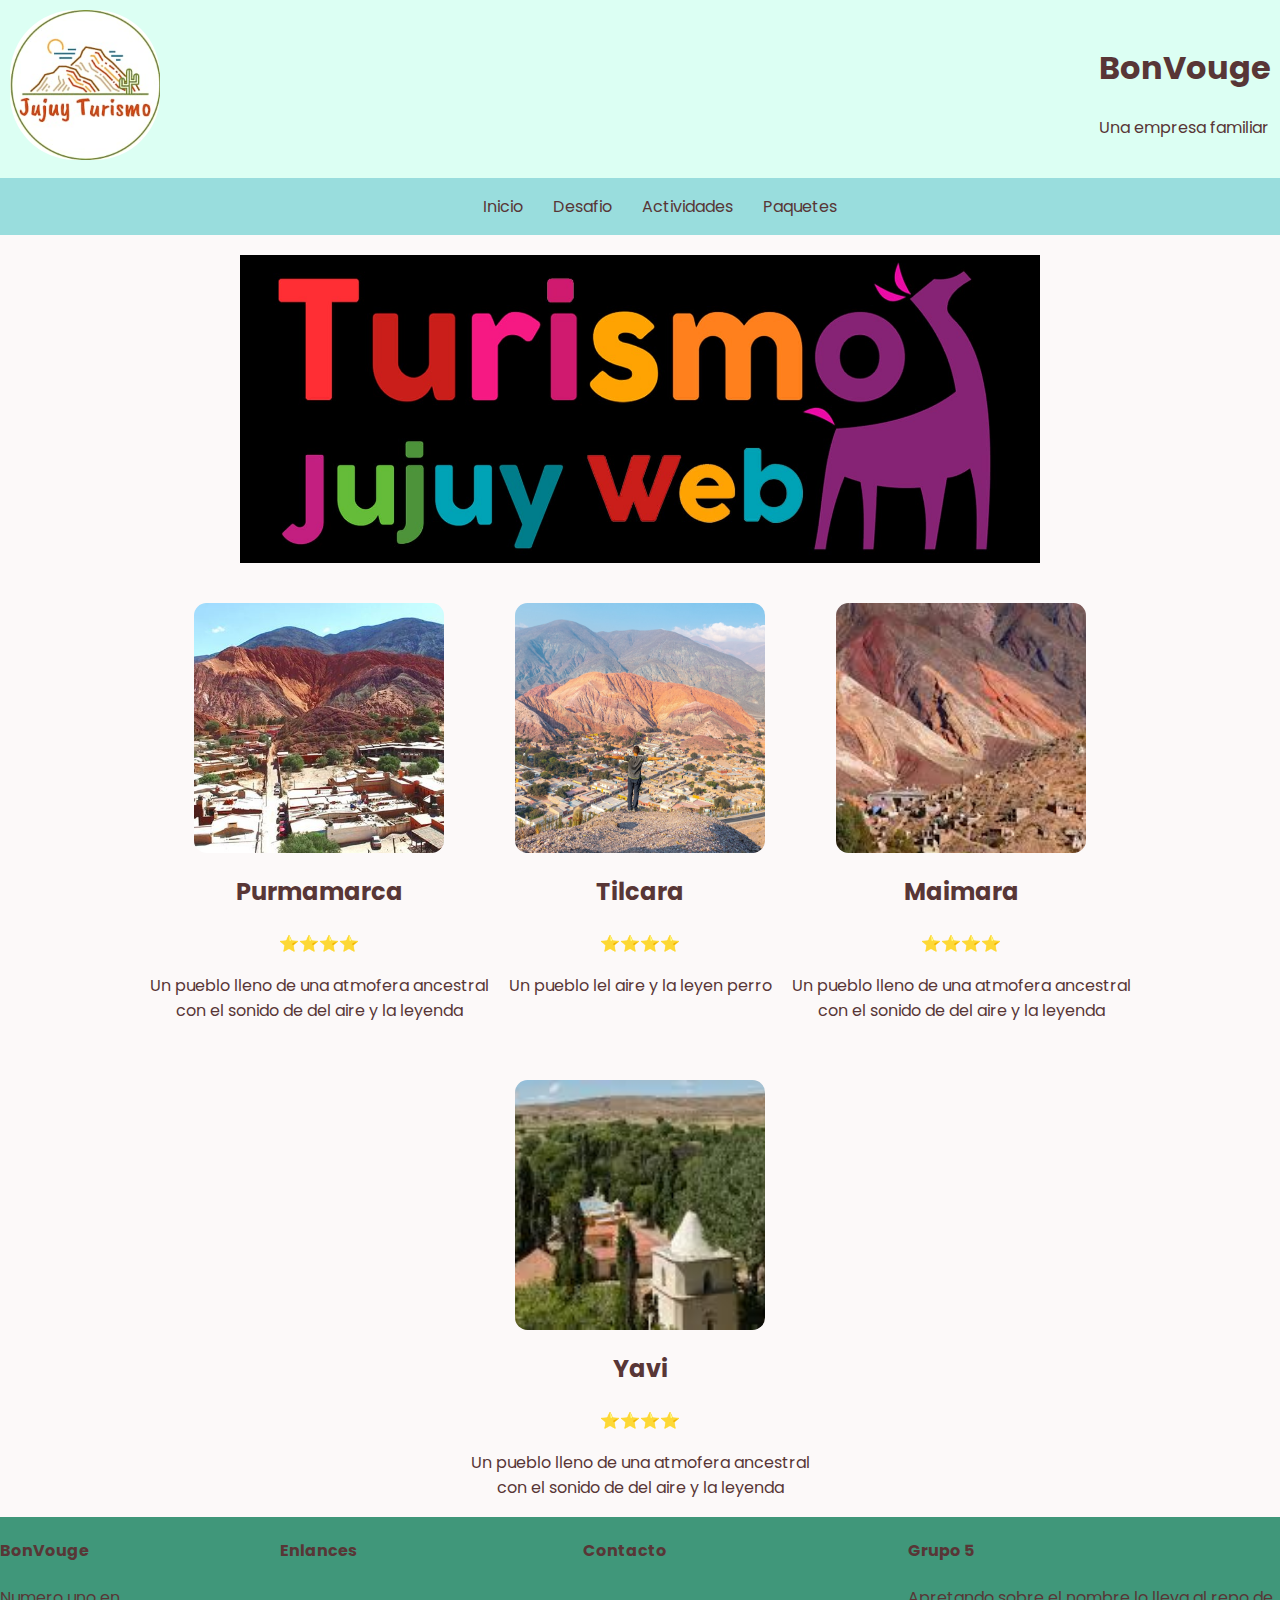
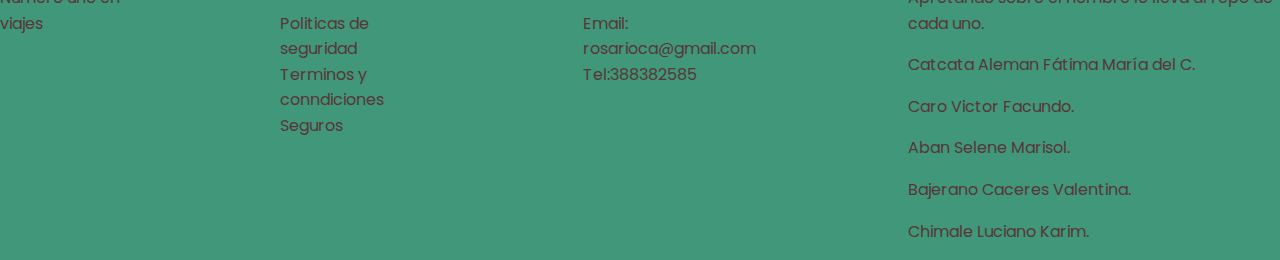
<file: index.html>
<!DOCTYPE html>
<html lang="en">
<head>
    <meta charset="UTF-8">
    <meta name="viewport" content="width=device-width, initial-scale=1.0">
    <link rel="stylesheet" href="styles.css">
        <!-- Google Fonts -->
    <link href="https://fonts.googleapis.com/css2?family=Montserrat:wght@500;700&family=Poppins:wght@300;400;600&display=swap" rel="stylesheet">
    <title>BonVouge</title>
</head>
<body>
    <div class="layout">
        <header class="header">
            <div class="header-izq">
                <img src="imageness/logo.jpg" alt="imagen del logo">
            </div>
            <div class="header-der">
                <h1>BonVouge</h1>
                <p>Una empresa familiar</p>
            </div>
        </header>
        <nav class="nav">
            <ul>
                <li><a href="index.html">Inicio</a></li>
                <li><a href="desafio.html">Desafio</a></li>
                <li><a href="index.html">Actividades</a></li>
                <li><a href="index.html">Paquetes</a></li>
            </ul>
        </nav>
        <main class="main">
            <img src="imageness/baner.jpg" alt="baner de promocion">
            <section class="contenedor-lugares">
                <a href="purmamarca.html" class="lugar-mostrar">
                    <img src="imageness/pumamarca.jpg" alt="paisaje de pumamarca">
                    <div class="textoDebajo">
                        <h2>Purmamarca</h2>
                        <span class="estrella"></span>
                    <p>Un pueblo lleno de una atmofera ancestral <br> con el sonido de del aire y la leyenda
                    </p>
                    </div>  
                </a>
                <a href="tilcara.html" class="lugar-mostrar">
                    <img src="imageness/tilcara.jpg" alt="paisaje de tilcara">
                    <div class="textoDebajo">
                        <h2>Tilcara</h2>
                        <span class="estrella"></span>
                    <p>Un pueblo lel aire y la leyen perro</p>
                    </div> 
                </a>
                <a href="maimara.html" class="lugar-mostrar">
                    <img src="imageness/Maimara.jpeg" alt="paisaje de random1">
                    <div class="textoDebajo">
                        <h2>Maimara</h2>
                        <span class="estrella"></span>
                    <p>Un pueblo lleno de una atmofera ancestral <br>con el sonido de del aire y la leyenda
                    </p>
                    </div> 
                </a>
                <a href="yavi.html" class="lugar-mostrar">
                    <img src="imageness/yavi.jpeg" alt="paisaje de random2">
                    <div class="textoDebajo">
                        <h2>Yavi</h2>
                        <span class="estrella"></span>
                    <p>Un pueblo lleno de una atmofera ancestral <br>con el sonido de del aire y la leyenda
                    </p>
                    </div> 
                </a>
            </section>
        </main>
        <footer class="footer">
            <div class="footer-content">
                <div class="footer-seccion">
                    <h4>BonVouge</h4>
                <p>Numero uno en viajes</p>
                </div>
                <div class="footer-seccion">
                    <h4>Enlances</h4>
                <ul>
                    <li><a href="#">Politicas de seguridad</a></li>
                    <li><a href="#">Terminos y conndiciones</a></li>
                    <li><a href="#">Seguros</a></li>
                </ul>
                </div>
                <div class="footer-seccion">
                    <h4>Contacto</h4>
                <ul>
                    <li><a href="#">Email: rosarioca@gmail.com</a></li>
                    <li><a href="#">Tel:388382585</a></li>
                </ul>
                </div>
                <div class="footer-seccion">
                    <h4>Grupo 5</h4>
                    <p>Apretando sobre el nombre lo lleva al repo de cada uno.</p>
                <p><a href="https://github.com/GalloMask/proyecto_html_CatacataAleman_Fatima.git">Catcata Aleman Fátima María del C.</a></p>
                <p><a href="https://github.com/SBigTheo/proyecto_html_Caro_Victor.git">Caro Victor Facundo.</a></p>
                <p><a href="https://github.com/Pat0-Cuack/proyecto_html_Aban_Selene_Marisol">Aban Selene Marisol.</a></p>
                <p><a href="https://github.com/valexyy/FPW_PostresRosaPastelHTML-BejaranoCaceresValentinaRocioAnahi.git">Bajerano Caceres Valentina.</a></p>
                <p><a href=""></a>Chimale Luciano Karim.</p>
                </div>
            </div>
        </footer>
    </div>
</body>
</html>
</file>
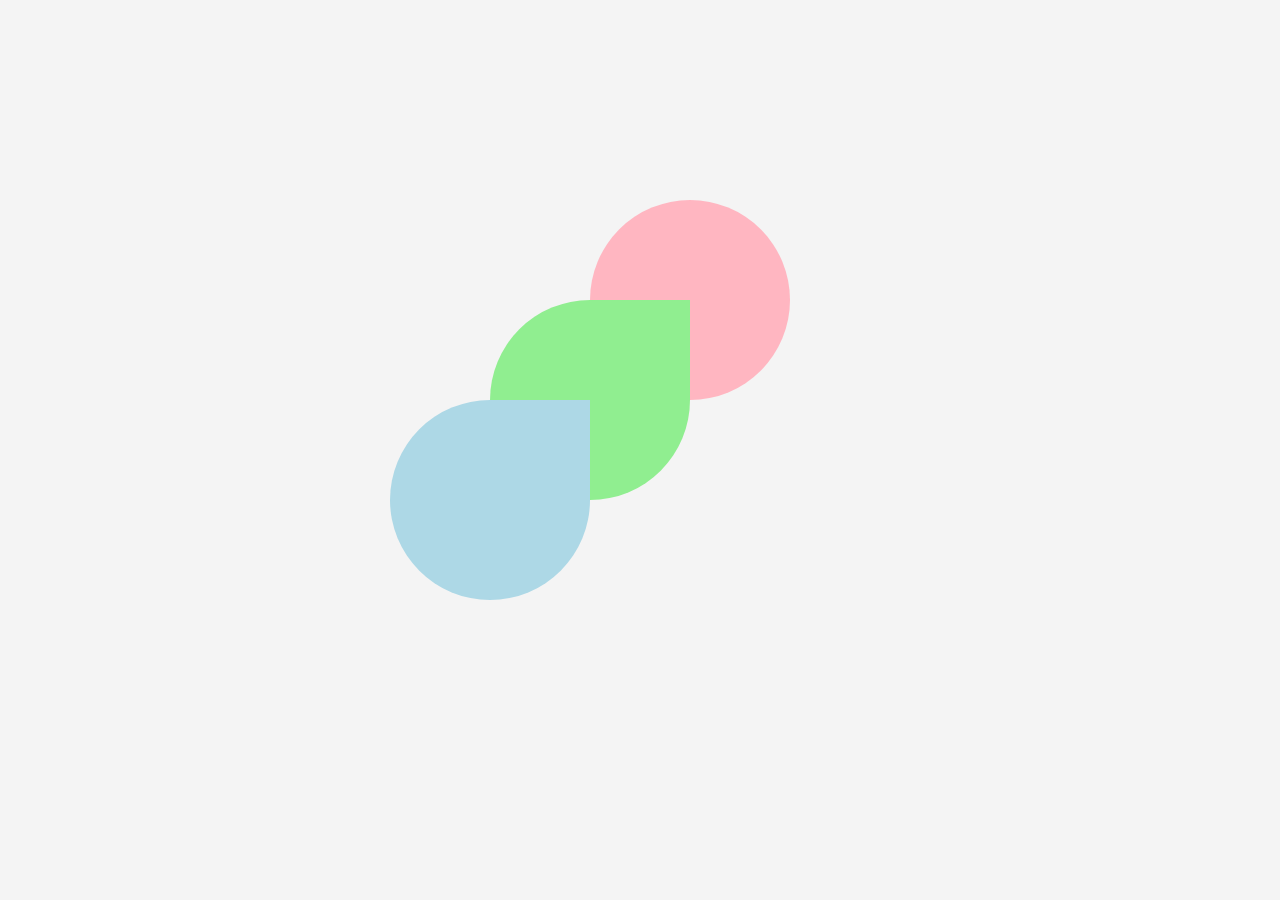
<file: desafio.html>
<!DOCTYPE html>
<html lang="en">
<head>
    <meta charset="UTF-8">
    <meta name="viewport" content="width=device-width, initial-scale=1.0">
    <link rel="stylesheet" href="desafio.css">
    <title>desafio</title>
</head>
<body>
    <div class="contenedor">
       <div class="circulo c3"></div>
       <div class="circulo c2"></div>
       <div class="circulo c1"></div>
    </div>
</body>
</html>
</file>
<file: styles.css>
body {
    font-family: 'Poppins', sans-serif;
    background-color: rgb(252, 249, 249);
    margin: 0;
    padding: 0;
    line-height: 1.6;
    color: #583636;
}
.layout{
    display: grid;
    min-height: 100vh;

    grid-template-areas:
    "header"
    "nav"
    "main "
    "footer";

    grid-template-rows: auto auto 1fr auto;
}

.header{
    grid-area: header;
    background-color: rgb(220, 255, 243);
    display: flex;
    justify-content: space-between;
    align-items: center;
    padding: 10px;
}
.header-izq img{
    height: 150px;
    border-radius: 65px;
}

.nav{
    grid-area: nav;
    background-color: rgb(153, 221, 221);
    display: flex;
    justify-content: center;
    align-items: center;
    gap: 20px;
}
.nav ul{
    display: flex;
    list-style: none;
    gap: 30px;
}
.nav a{
    text-decoration: none;
    color: inherit;
}

.main{
    grid-area: main;
    display: flex;
    flex-direction: column;
    align-items: center;
    gap: 20px;
}
.main img{
    margin-top: 20px;
    width: 800px;
}
.estrella::after{
    content: "⭐⭐⭐⭐";
}
.contenedor-lugares{
    display: flex;
    flex-wrap: wrap;
    justify-content: center;
    width: 100%;
    gap: 20px;
}
.lugar-mostrar{
    display: flex;
    flex-direction: column;
    align-items: center;
    text-decoration: none;
    color: inherit;
}
.lugar-mostrar img{
    width: 250px;
    height: 250px;
    object-fit: cover;
    border-radius: 5%5%5%5%;
}
.textoDebajo{
    text-align: center;
    display: grid;
    grid-template-rows: auto auto auto;
}
.footer{
    grid-area: footer;
    background-color: rgb(64, 151, 122);
    display: flex;
    justify-content: center;
}
.footer-content{
    display: flex;
    flex-direction: center;
    gap: 140px;
}

.footer-content a{
    text-decoration: none;
    color: inherit;
}

.footer-content ul{
    list-style: none;
    display: inline;
}
</file>
<file: desafio.css>
body {
    margin: 0;
    height: 100vh;
    display: flex;
    justify-content: center;
    align-items: center;
    background-color: #f4f4f4;
}

.contenedor {
    position: relative;
    width: 500px;
    height: 500px;
}

.circulo {
    width: 200px;
    height: 200px;
    position: absolute;
}

.c1 {
    border-radius: 50% 0 50% 50%;
    top: 200px;
    left: 0;
    background-color: lightblue;
}

.c2 {
    border-radius: 50% 0 50% 50%;
    top: 100px;
    left: 100px;
    background-color: lightgreen;
}

.c3 {
    border-radius: 50%;
    top: 0;
    left: 200px;
    background-color: lightpink;
}
</file>
